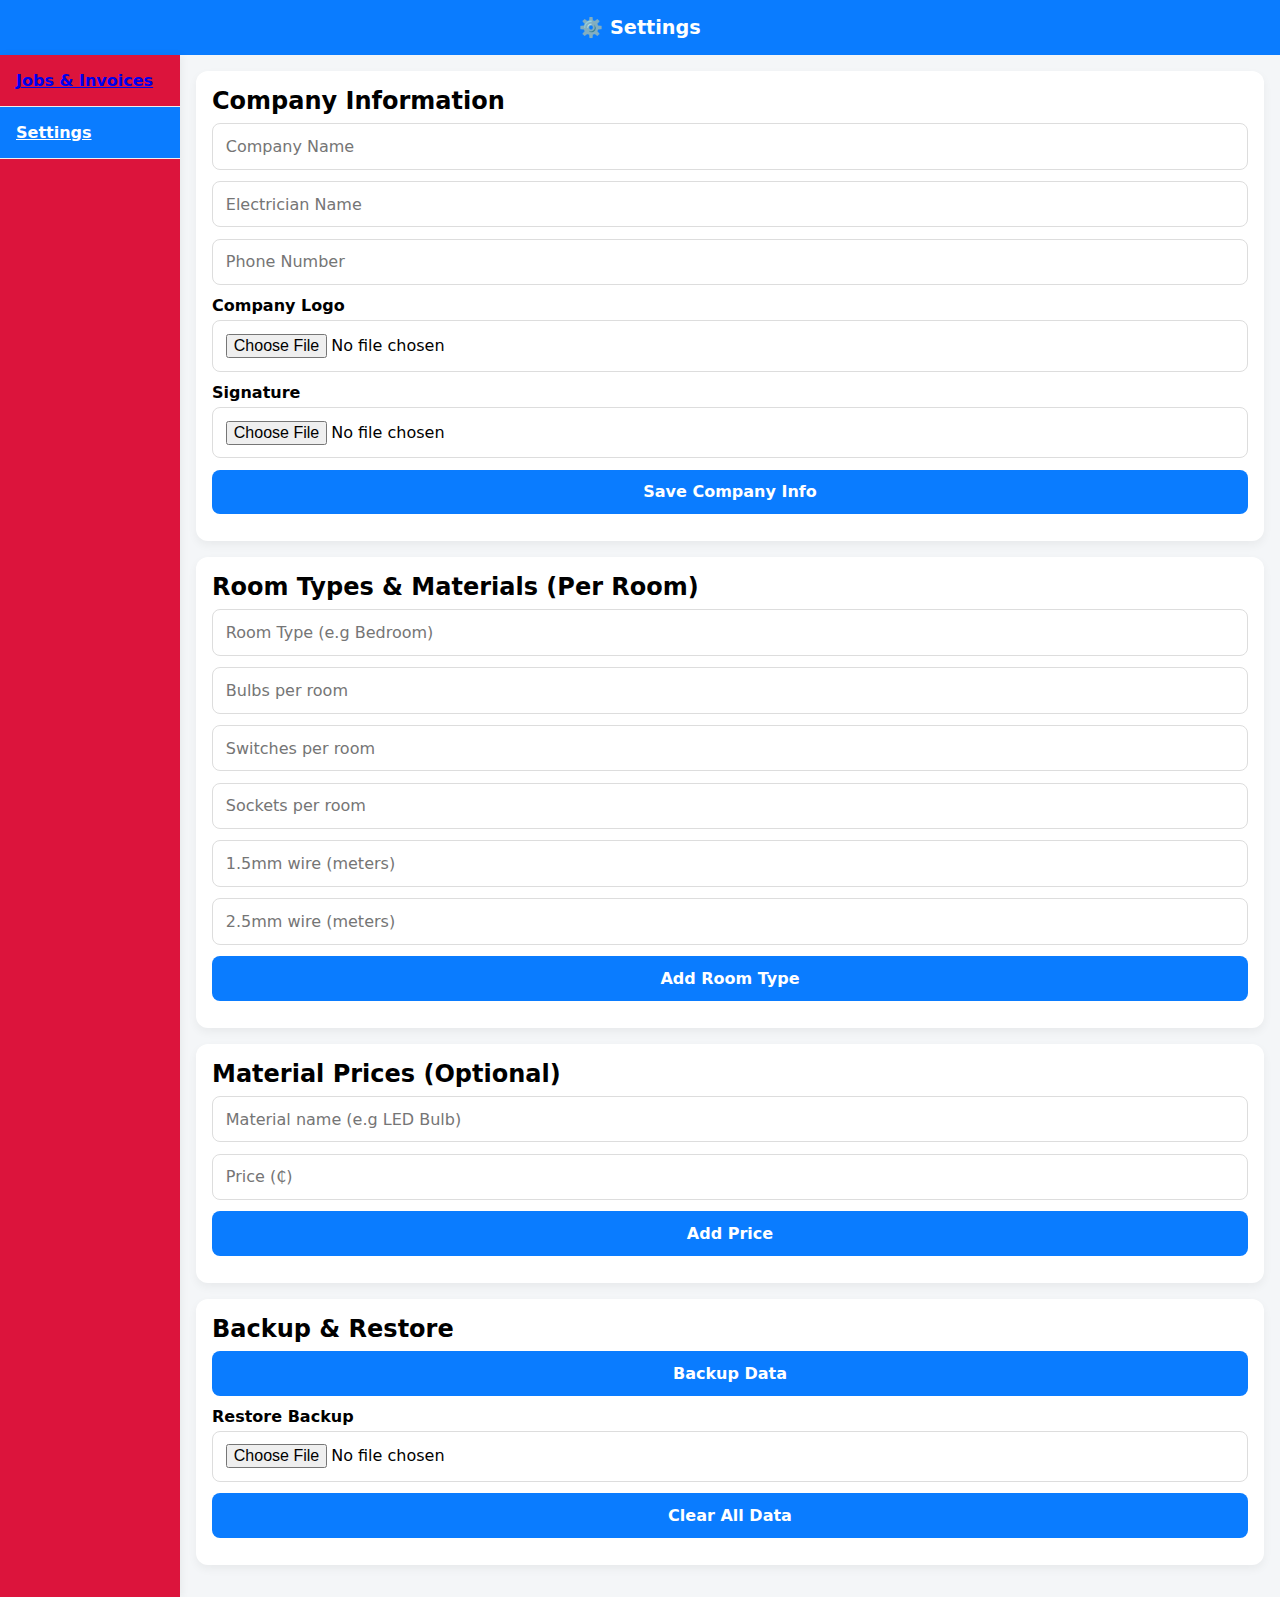
<file: settings.html>
<!DOCTYPE html>
<html lang="en">
  <head>
    <meta charset="UTF-8" />
    <meta name="viewport" content="width=device-width, initial-scale=1.0" />
    <title>Settings</title>
    <link rel="stylesheet" href="style.css" />
  </head>
  <body>
    <header>⚙️ Settings</header>

    <div class="dashboard-container">
      <!-- Sidebar -->
      <aside class="sidebar">
        <nav>
          <a href="dashboard.html" class="tab-btn">Jobs & Invoices</a>
          <a href="settings.html" class="tab-btn active">Settings</a>
        </nav>
      </aside>

      <!-- Main -->
      <main>
        <!-- Notification -->
        <div id="notification" class="notification hidden"></div>

        <!-- ================= COMPANY INFO ================= -->
        <section class="card" id="companySection">
          <h2>Company Information</h2>

          <!-- Form -->
          <div id="companyForm">
            <input id="companyName" placeholder="Company Name" />
            <input id="electricianName" placeholder="Electrician Name" />
            <input id="companyPhone" placeholder="Phone Number" />

            <label>Company Logo</label>
            <input type="file" id="companyLogo" accept="image/*" />

            <label>Signature</label>
            <input type="file" id="companySignature" accept="image/*" />

            <button id="saveCompanyBtn">Save Company Info</button>
          </div>

          <!-- Display (shown after save) -->
          <div id="companyDisplay" class="hidden">
            <!-- JS will render company info here -->
          </div>
        </section>

        <!-- ================= ROOM TYPES ================= -->
        <section class="card">
          <h2>Room Types & Materials (Per Room)</h2>

          <!-- Add Room Type -->
          <div id="roomTypeForm">
            <input id="roomTypeName" placeholder="Room Type (e.g Bedroom)" />

            <div class="grid-2">
              <input id="rtBulb" type="number" placeholder="Bulbs per room" />
              <input
                id="rtSwitch"
                type="number"
                placeholder="Switches per room"
              />
              <input
                id="rtSocket"
                type="number"
                placeholder="Sockets per room"
              />
              <input
                id="rtWire15"
                type="number"
                placeholder="1.5mm wire (meters)"
              />
              <input
                id="rtWire25"
                type="number"
                placeholder="2.5mm wire (meters)"
              />
            </div>

            <button id="addRoomTypeBtn">Add Room Type</button>
          </div>

          <!-- Existing Room Types -->
          <div id="roomTypesList">
            <!-- JS will render room types here -->
          </div>
        </section>

        <!-- ================= MATERIAL PRICES ================= -->
        <section class="card">
          <h2>Material Prices (Optional)</h2>

          <div id="priceList" class="settings-list">
            <!-- JS will render saved prices -->
          </div>

          <div class="material-inputs">
            <input
              id="newPriceMaterialName"
              placeholder="Material name (e.g LED Bulb)"
            />
            <input id="newPriceValue" type="number" placeholder="Price (₵)" />
            <button id="addPriceBtn" class="small-btn">Add Price</button>
          </div>
        </section>
        <!-- ================= BACKUP / RESTORE ================= -->
        <section class="card">
          <h2>Backup & Restore</h2>

          <button id="backupBtn">Backup Data</button>

          <label>Restore Backup</label>
          <input type="file" id="restoreInput" accept=".json" />

          <button id="clearAllBtn" class="danger">Clear All Data</button>
        </section>
      </main>
    </div>

    <script src="settings.js"></script>
  </body>
</html>
</file>
<file: style.css>
* {
  box-sizing: border-box;
  font-family: system-ui, sans-serif;
  margin: 0;
  padding: 0;
}
body {
  background: #f4f6f8;
}
header {
  background: #0a7cff;
  color: #fff;
  padding: 1rem;
  text-align: center;
  font-size: 1.2rem;
  font-weight: bold;
}

/* Layout */
.dashboard-container {
  display: flex;
  min-height: calc(100vh - 70px);
}
.sidebar {
  background: crimson;
  width: 180px;
  box-shadow: 2px 0 8px rgba(0, 0, 0, 0.05);
}
.sidebar nav {
  display: flex;
  flex-direction: column;
}
.sidebar .tab-btn {
  padding: 1rem;
  border: none;
  background: none;
  text-align: left;
  cursor: pointer;
  font-weight: bold;
  border-bottom: 1px solid #eee;
}
.sidebar .tab-btn.active {
  background: #0a7cff;
  color: #fff;
}
main {
  flex: 1;
  padding: 1rem;
  overflow-y: auto;
}

/* Mobile tabs */
@media (max-width: 768px) {
  .dashboard-container {
    flex-direction: column;
  }
  .sidebar {
    width: 100%;
    flex-direction: row;
    overflow-x: auto;
  }
  .sidebar .tab-btn {
    text-align: center;
    flex: 1;
    border-bottom: none;
    border-right: 1px solid #eee;
  }
  .sidebar .tab-btn:last-child {
    border-right: none;
  }
}

/* Cards */
.card {
  background: #fff;
  border-radius: 12px;
  padding: 1rem;
  margin-bottom: 1rem;
  box-shadow: 0 4px 10px rgba(0, 0, 0, 0.05);
}
input,
select,
button {
  width: 100%;
  padding: 0.8rem;
  margin-bottom: 0.7rem;
  border-radius: 8px;
  border: 1px solid #ddd;
  font-size: 1rem;
}
button {
  background: #0a7cff;
  color: #fff;
  border: none;
  font-weight: bold;
  cursor: pointer;
}
button.whatsapp {
  background: #25d366;
}
button.delete-btn {
  background: #f44336;
  margin-top: 0.5rem;
}
h2 {
  margin-bottom: 0.5rem;
}
label {
  font-weight: bold;
  margin-bottom: 0.3rem;
  display: block;
}

/* Jobs list */
.job {
  border-bottom: 1px solid #eee;
  padding: 0.6rem 0;
}
.job:last-child {
  border-bottom: none;
}
.job button {
  margin-right: 0.5rem;
  margin-top: 0.3rem;
}
.small {
  font-size: 0.85rem;
  color: #555;
}

/* Notifications */
.notification {
  position: fixed;
  top: 70px;
  left: 50%;
  transform: translateX(-50%);
  background: #4caf50;
  color: #fff;
  padding: 12px 20px;
  border-radius: 8px;
  font-weight: bold;
  box-shadow: 0 4px 10px rgba(0, 0, 0, 0.2);
  z-index: 1000;
  opacity: 0;
  transition: opacity 0.3s ease, top 0.3s ease;
}
.notification.show {
  opacity: 1;
  top: 100px;
}
.notification.error {
  background: #f44336;
}

/* Invoice */
.invoice {
  background: #fff;
  width: 100%;
  max-width: 420px;
  border-radius: 14px;
  padding: 1rem;
  margin: auto;
}
.invoice h2 {
  text-align: center;
}
.invoice table {
  width: 100%;
  border-collapse: collapse;
  margin-top: 1rem;
}
.invoice td {
  padding: 6px 0;
}
.invoice .total {
  font-weight: bold;
  border-top: 1px solid #ddd;
  padding-top: 10px;
}
.signature {
  margin-top: 20px;
  text-align: center;
}
.signature img {
  max-width: 180px;
  height: auto;
}
.signature p {
  font-size: 0.85rem;
  margin-top: 4px;
}
</file>
